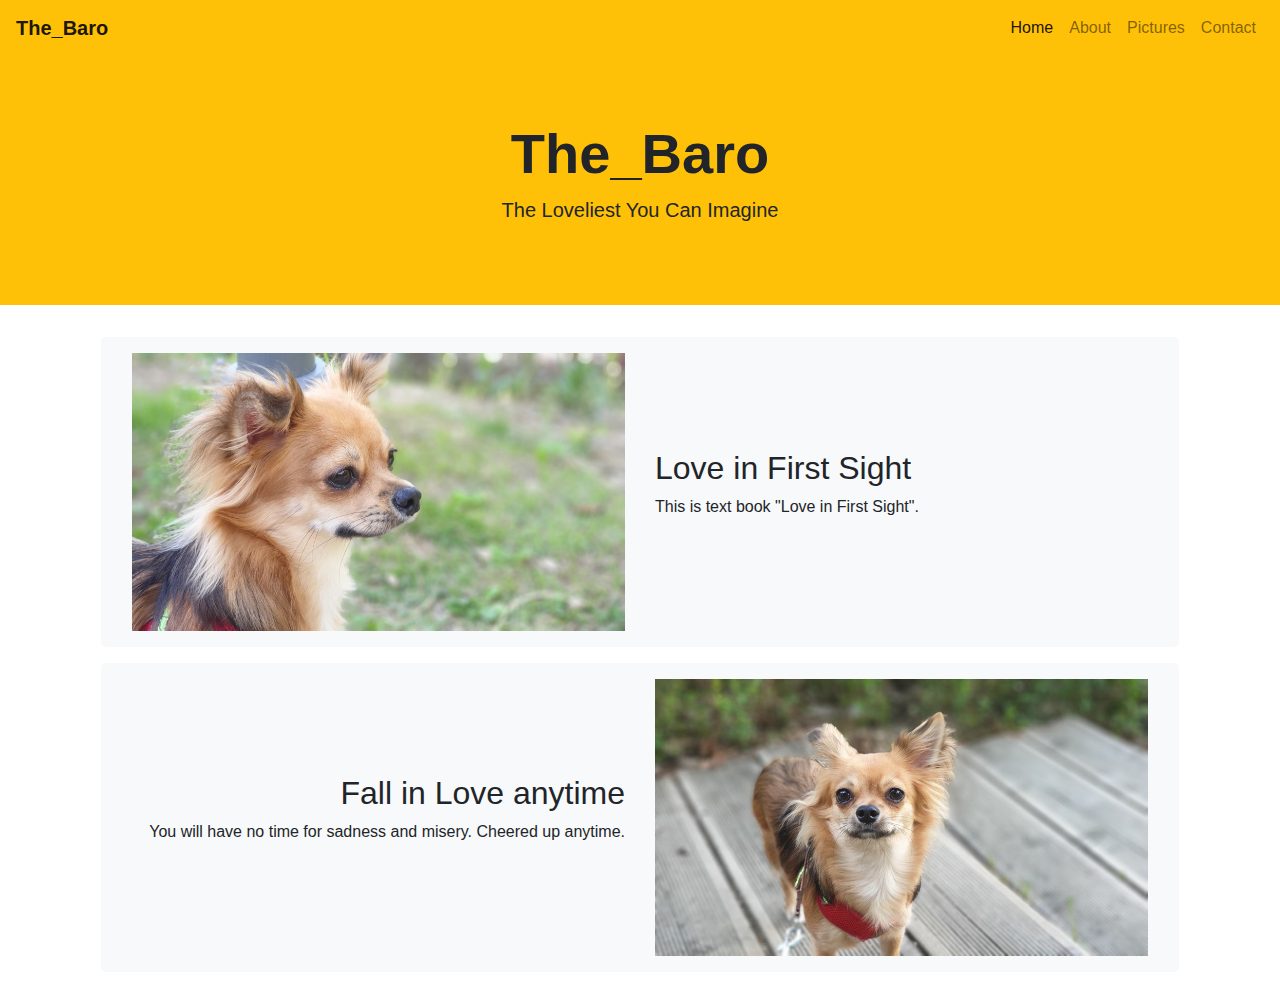
<file: index.html>
<!DOCTYPE html>
<html>
	<head>
		<!-- Required meta tags -->
		<meta charset="utf-8">
		<meta name="viewport" content="width=device-width, initial-scale=1, shrink-to-fit=no">

		<!-- Bootstrap CSS -->
		<link rel="stylesheet" href="https://stackpath.bootstrapcdn.com/bootstrap/4.5.2/css/bootstrap.min.css" integrity="sha384-JcKb8q3iqJ61gNV9KGb8thSsNjpSL0n8PARn9HuZOnIxN0hoP+VmmDGMN5t9UJ0Z" crossorigin="anonymous">
		<title>더_바로</title>
	</head>
	<body>
		<nav class="navbar navbar-expand-lg navbar-light bg-warning">
		  <a class="navbar-brand font-weight-bold" href="index.html">The_Baro</a>
		  <button class="navbar-toggler" type="button" data-toggle="collapse" data-target="#navbarNavAltMarkup" aria-controls="navbarNavAltMarkup" aria-expanded="false" aria-label="Toggle navigation">
			<span class="navbar-toggler-icon"></span>
		  </button>
		  <div class="collapse navbar-collapse justify-content-end" id="navbarNavAltMarkup">
			<div class="navbar-nav">
			  <a class="nav-link active" href="index.html">Home <span class="sr-only">(current)</span></a>
			  <a class="nav-link" href="about.html">About</a>
			  <a class="nav-link" href="pics.html">Pictures</a>
			  <a class="nav-link" href="contact.html">Contact</a>
			</div>
		  </div>
		</nav>
		<div class="jumbotron jumbotron-fluid bg-warning text-center">
		  <div class="container">
			<h1 class="display-4 font-weight-bolder">The_Baro</h1>
			<p class="lead">The Loveliest You Can Imagine</p>
			</div>
		</div>
		<div class="container">
			<div class="row m-3 p-3 bg-light rounded-lg">
				<div class="col"><img src="baro1.jpg" width="100%"></div>
				<div class="col align-self-center">
					<h2>Love in First Sight</h2>
					<p>This is text book "Love in First Sight".</p>
				</div>
			</div>	

			<div class="row m-3 p-3 bg-light rounded-lg">
				<div class="col align-self-center text-right">
					<h2>Fall in Love anytime</h2>
					<p>You will have no time for sadness and misery. Cheered up anytime.</p>
				</div>
				<div class="col"><img src="baro2.jpg" width="100%"></div>
			</div>
		</div>
		<!-- Optional JavaScript -->
    	<!-- jQuery first, then Popper.js, then Bootstrap JS -->
    	<script src="https://code.jquery.com/jquery-3.5.1.slim.min.js" integrity="sha384-DfXdz2htPH0lsSSs5nCTpuj/zy4C+OGpamoFVy38MVBnE+IbbVYUew+OrCXaRkfj" crossorigin="anonymous">	</script>
   	 <script src="https://cdn.jsdelivr.net/npm/popper.js@1.16.1/dist/umd/popper.min.js" integrity="sha384-9/reFTGAW83EW2RDu2S0VKaIzap3H66lZH81PoYlFhbGU+6BZp6G7niu735Sk7lN" crossorigin="anonymous"></script>
    	<script src="https://stackpath.bootstrapcdn.com/bootstrap/4.5.2/js/bootstrap.min.js" integrity="sha384-B4gt1jrGC7Jh4AgTPSdUtOBvfO8shuf57BaghqFfPlYxofvL8/KUEfYiJOMMV+rV" crossorigin="anonymous"></script>
  </body>
</html>
</file>
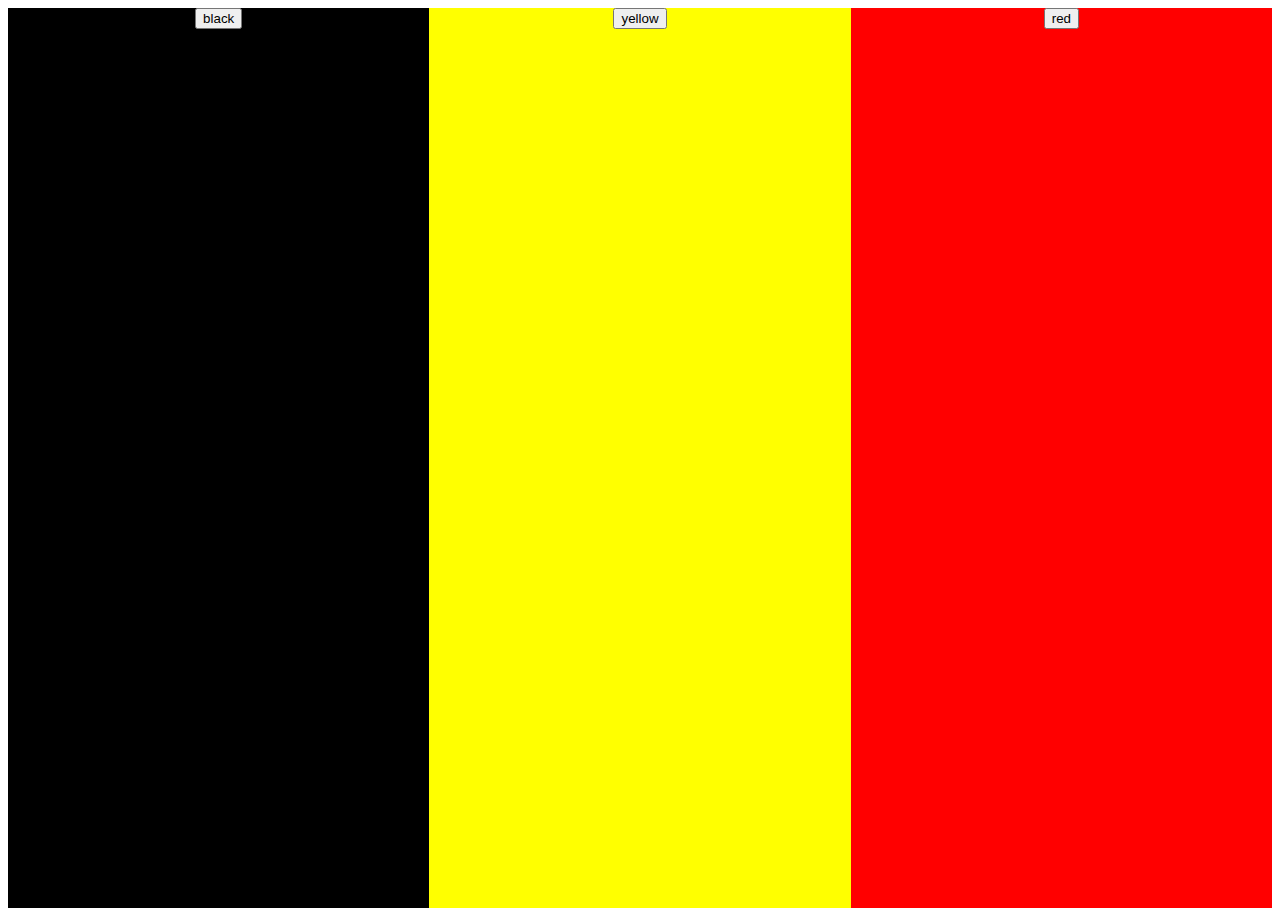
<file: recap1/index.html>
<!DOCTYPE html>
<html>
	<head>
		<meta charset="utf-8">
		<title>*twinkle*</title>
		<link rel="stylesheet" href="style.css">
		<script src="changecolors.js"></script>
	</head>
	<body>
		<div id="grid">
			<div class="col" id="col1">
				<input type="button" value="black" onclick="
					changeColor('col1')	
				">
			</div>
			<div class="col" id="col2">
				<input type="button" value="yellow" onclick="
				var target = document.getElementById('col2')
				if(this.value === 'black'){
				target.style.backgroundColor = 'yellow';
				this.value = 'yellow'
				} else if(this.value === 'yellow'){
				target.style.backgroundColor = 'red';
				this.value = 'red'
			    } else{
				target.style.backgroundColor = 'black';
				this.value = 'black'
			    }
				">
			</div>
			<div class="col" id="col3">
				<input type="button" value="red" onclick="
				var target = document.getElementById('col3')
				if(this.value === 'black'){
				target.style.backgroundColor = 'yellow';
				this.value = 'yellow'
				} else if(this.value === 'yellow'){
				target.style.backgroundColor = 'red';
				this.value = 'red'
			    } else{
				target.style.backgroundColor = 'black';
				this.value = 'black'
			    }
				">
			</div>
		</div>
	</body>
</html>
</file>
<file: recap1/style.css>
html, body {
	height:100%;
}
#grid{
	display:grid;
	grid-template-columns:1fr 1fr 1fr;
	height:100%;
}
.col{
	text-align:center;
	height: stretch; /*parent container가 100% 돼야 child container가 100% 됨*/
}
#col1{
	background-color:black;
}
#col2{
	background-color:yellow;
}
#col3{
	background-color:red;
}
</file>
